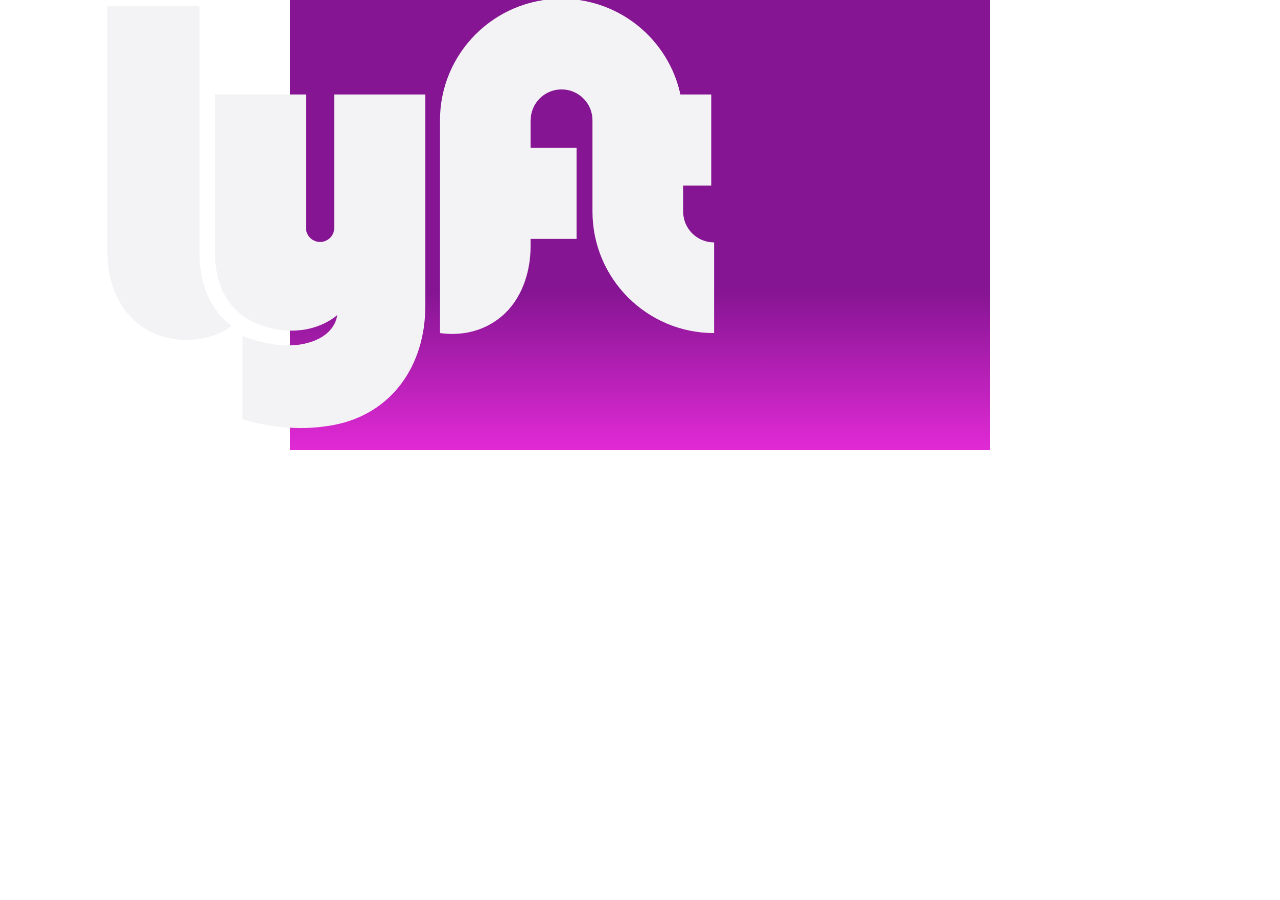
<file: index.html>
<!DOCTYPE html>
<html lang="en">
<head>
	<meta charset="UTF-8">
	<meta name="viewport" content="width=device-width, initial-scale=1.0">
	<meta http-equiv="X-UA-Compatible" content="ie=edge">
	<link rel="stylesheet" href="../vendors/Materialize/css/materialize.min.css">
	<link href="https://fonts.googleapis.com/icon?family=Material+Icons" rel="stylesheet">
	<link href="https://fonts.googleapis.com/css?family=Raleway" rel="stylesheet">
	<link rel="stylesheet" href="css/main.css">
	<title>Lyft</title>
</head>
<body class="grad70">
	<main class="container-flex-column vh100">
		<div class="container-fluid">
			<div class="row">
				<div class="col-xs-12">
					<img src="assets/img/logo-white.png" class="img-responsive logo" alt="logo">
				</div>
			</div>
		</div>
	</main>
	<script src="vendors/jquery/jquery-3.2.1.min.js"></script>
	<script src="js/app.js"></script>
</body>
</html>
</file>
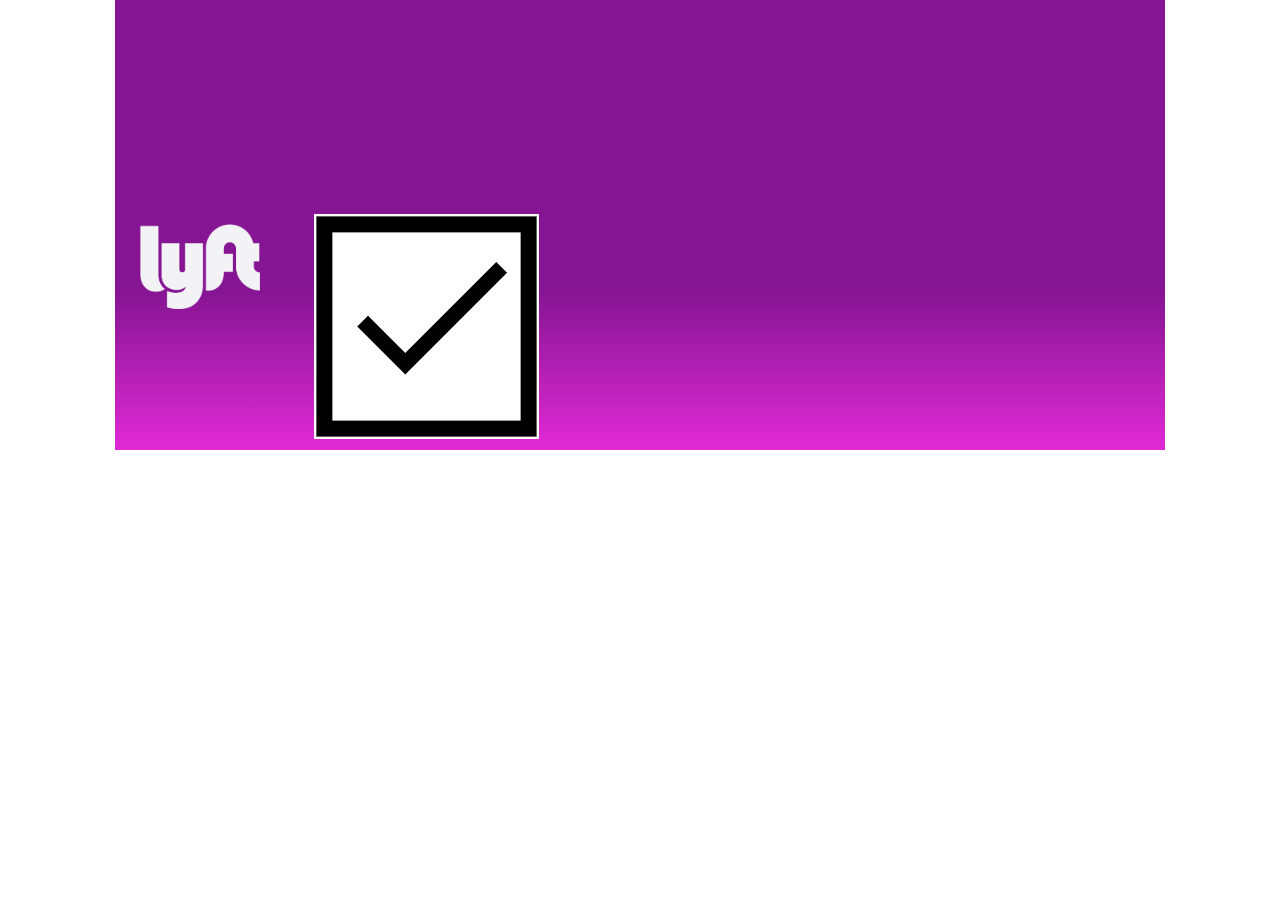
<file: views/check.html>
<!DOCTYPE html>
<html lang="en">
<head>
	<meta charset="UTF-8">
	<meta name="viewport" content="width=device-width, initial-scale=1.0">
	<meta http-equiv="X-UA-Compatible" content="ie=edge">
	<link rel="stylesheet" href="../vendors/Materialize/css/materialize.min.css">
	<link href="https://fonts.googleapis.com/icon?family=Material+Icons" rel="stylesheet">
	<link href="https://fonts.googleapis.com/css?family=Raleway" rel="stylesheet">
	<link rel="stylesheet" href="../css/main.css">
	<title>Aceptad@</title>
</head>
<body class="grad">
	<main class="container-flex-column vh100">
		<div class="container-fluid">
			<div class="row">
				<div class="col-xs-12">
					<img src="../assets/img/logo-white.png" class="check" alt="logo-fin">
					<img src="../assets/img/check.png" class="check-finish" alt="check">
				</div>
			</div>
		</div>
		</div>
	</main>
</body>
</html>
</file>
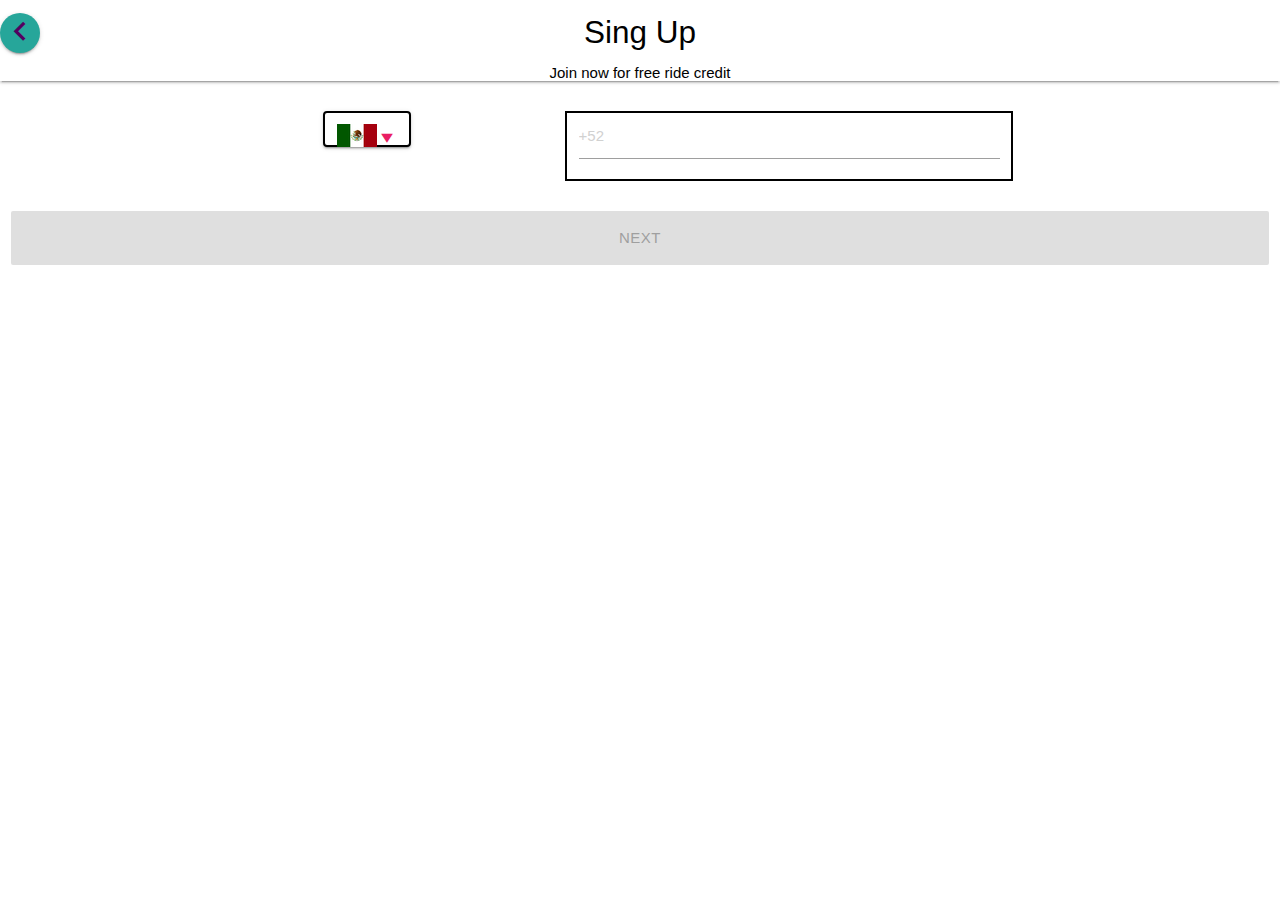
<file: views/singnup.html>
<!DOCTYPE html>
<html>
  <head>
    <meta charset="utf-8">
    <title>Sing Up</title>
    <meta name="viewport" content="width=device-width, initial-scale=1, maximum-scale=1">
    <link rel="stylesheet" href="../vendors/Materialize/css/materialize.min.css">
    <link href="https://fonts.googleapis.com/icon?family=Material+Icons" rel="stylesheet">
    <link rel="stylesheet" href="../css/main.css">
  </head>
  <body>
    <header>
      <nav class="nav-extended white">
        <div class="nav-wrapper">
          <a class="btn-floating waves-effect waves-light color-degradiend" href="../index.html"><i class="material-icons">keyboard_arrow_left</i></a>
          <a href="#!" class="brand-logo center black-text">Sing Up</a>
        </div>
        <div class="nav-content">
          <center><a href="" class="black-text">Join now for free ride credit</a></center>
      </div>
      </nav>
    </header>
   <section>
   <div class="container">
   <div class="row space">
     <form class="col s12">
    <!--Selección de países-->
        <div class="col s4 offset-s1">
          <!--Pais para seleccionar -->
          <a class='btn white border' href='#' data-activates='dropdown1'>
            <img id="mexico" src="../assets/img/mexico.png" alt="México" class="responsive-img"><i class="material-icons pink-text">play_arrow</i>
          </a>
          <!-- Estructura de países al seleccionar -->
          <ul id='dropdown1' class='dropdown-content min-width hide'>
            <li><center><img id="colombia" value="option2" src="../assets/img/colombia.png" alt="Colomba" class="responsive-img"></center></li>
            <li><center><img  value="option3" src="../assets/img/peru.png" alt="Perú" class="responsive-img"></li>
            <li><center><img  value="option4" src="../assets/img/usa.png" alt="Estados Unidos" class="responsive-img"></center></li>
          </ul>
        </div>
        <!--Ingresar número-->
        <div class="col s6 border">
          <input id="input_text" type="text" placeholder="+52">
        </div>
       </div>
     </form>
   </section>
    <footer>
      <div class="row space">
      <div class="col s12">
        <a id="next" class="waves-effect waves-light btn-large col s12 grey lighten-2 disabled">Next</a>
       </div>
    </footer>

    <script src="https://ajax.googleapis.com/ajax/libs/jquery/3.2.1/jquery.min.js"></script>
    <script type="text/javascript" src="../vendors/Materialize/js/materialize.min.js"></script>
    <script src="../js/singnup.js"></script>
  </body>
</html>
</file>
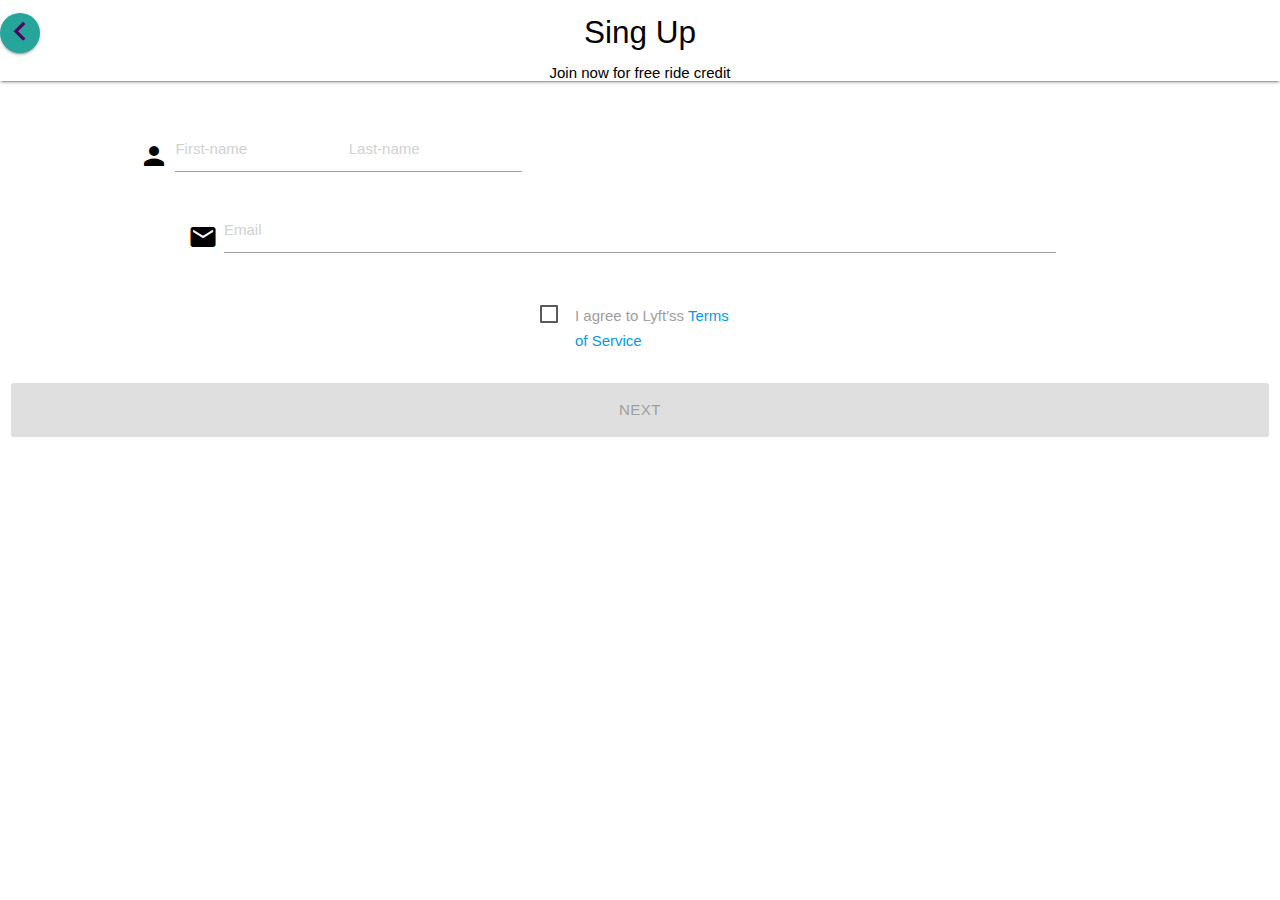
<file: views/singnup2.html>
<!DOCTYPE html>
<html>
<head>
  <meta charset="utf-8">
  <title>Sing up2</title>
  <meta name="viewport" content="width=device-width, initial-scale=1, maximum-scale=1">
  <link rel="stylesheet" href="../vendors/Materialize/css/materialize.min.css">
  <link href="https://fonts.googleapis.com/icon?family=Material+Icons" rel="stylesheet">
  <link rel="stylesheet" href="../css/main.css">
</head>
<body>
  <header>
    <nav class="nav-extended white">
      <div class="nav-wrapper">
        <a class="btn-floating waves-effect waves-light color-degradiend" href="verificacion.html"><i class="material-icons">keyboard_arrow_left</i></a>
        <a href="#!" class="brand-logo center black-text">Sing Up</a>
      </div>
      <div class="nav-content">
        <center><a href="" class="black-text">Join now for free ride credit</a></center>
      </div>
    </nav>
  </header>

  <section>
  <!--Nombre y Apellido-->
    <div class="row space">
      <form class="col s12">
        <div class="col offset-s1">
          <div class="input-field col s1">
            <i class="material-icons prefix  icon-user">person</i>
          </div>

          <div class="input-field col s10">
            <input id="First-name" placeholder="First-name" type="text" class="validate col s6">
            <input id="Last-name" placeholder="Last-name" type="tel" class="validate col s6">
          </div>
       </div>
      </form>
      <!--E mail-->
      <form class="col s12">
        <div class="col offset-s1 s10">
          <div class="input-field col s1">
            <i class="material-icons prefix icon-user">email</i>
          </div>

          <div class="input-field col s10">
            <input id="Email" placeholder="Email" type="text" class="validate col s12">
          </div>
         </div>
      </form>
    </div>
    <div class="col offset-s1">
      <form action="#" id="check">
        <center><p>
          <input type="checkbox" id="test5"/>
          <label for="test5">I agree to Lyft'ss <a href="#">Terms of Service</a></label>
        </p></center>
      </form>
    </div>
    <footer>
      <div class="row space">
      <div class="col s12">
        <a id="next3" class="waves-effect waves-light btn-large col s12 grey lighten-2 disabled">next</a>
      </div>
    </footer>

  </section>
  <script src="https://ajax.googleapis.com/ajax/libs/jquery/3.2.1/jquery.min.js"></script>
  <script type="text/javascript" src="../vendors/Materialize/js/materialize.min.js"></script>
  <script type="text/javascript" src="../js/singnup2.js"></script>
</body>
</html>
</file>
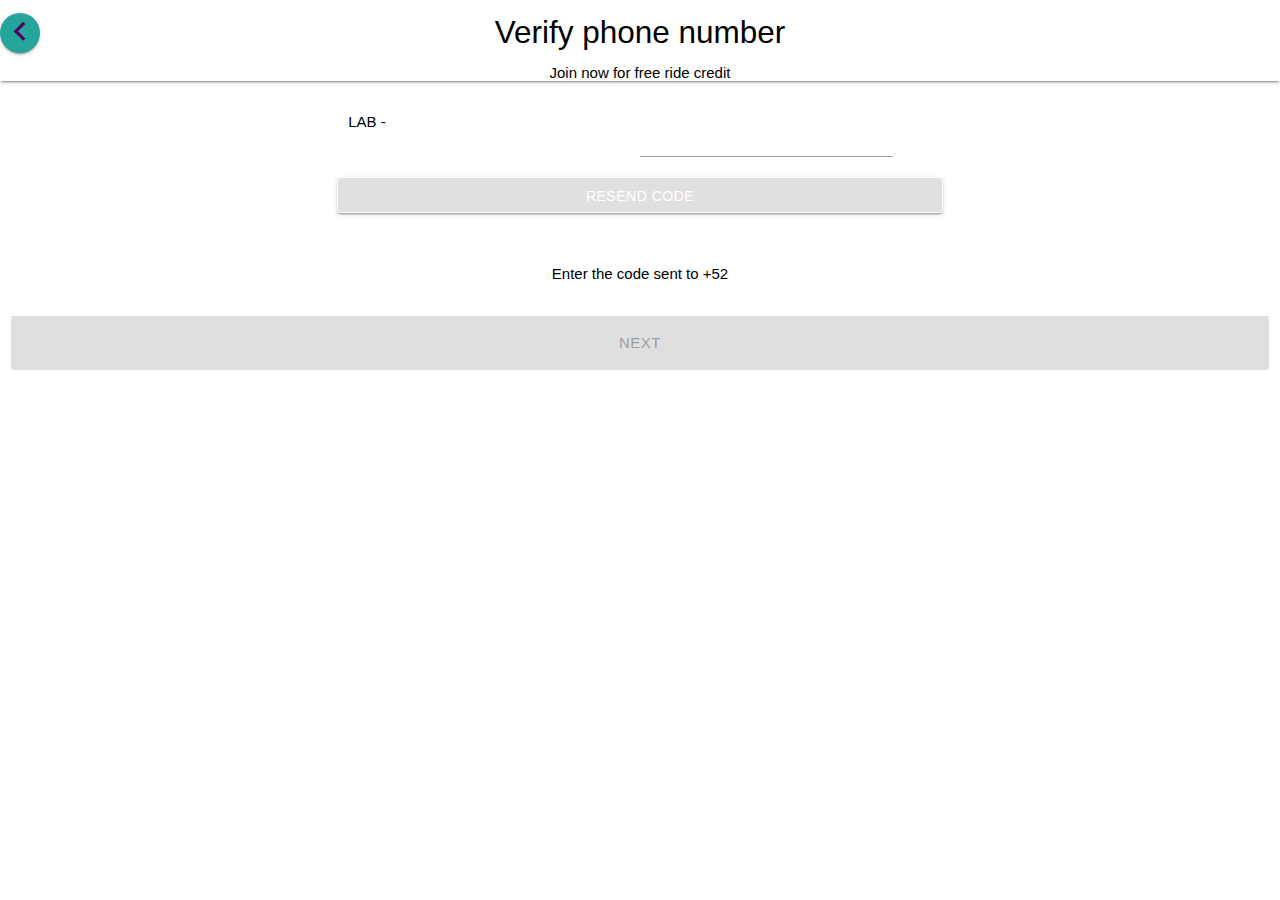
<file: views/verificacion.html>
<!DOCTYPE html>
<html>
  <head>
    <meta charset="utf-8">
    <title>Verificación</title>
    <meta name="viewport" content="width=device-width, initial-scale=1, maximum-scale=1">
    <link rel="stylesheet" href="../vendors/Materialize/css/materialize.min.css">
    <link href="https://fonts.googleapis.com/icon?family=Material+Icons" rel="stylesheet">
    <link rel="stylesheet" href="../css/main.css">
  </head>
  <body>
    <header>
      <nav class="nav-extended white">
        <div class="nav-wrapper">
          <a class="btn-floating waves-effect waves-light color-degradiend" href="singnup.html"><i class="material-icons">keyboard_arrow_left</i></a>
          <a href="#!" class="brand-logo center black-text">Verify phone number</a>
        </div>
        <div class="nav-content">
          <center><a href="" class="black-text">Join now for free ride credit</a></center>
        </div>
      </nav>
    </header>
    <section>
      <div class="row space">
        <form class="col s12">
          <div class="row">
            <div class="col s6 offset-s3">
              <span class="col s6"><strong>LAB -</strong></span>
              <input placeholder="" id="code" type="text" class="validate col s5">
              <a id="next" class="waves-effect waves-light btn btn-small col s12 grey lighten-2">Resend Code</a>
            </div>
          </div>
        </form>
      </div>
       <center><p class="space col offset-s1">Enter the code sent to +52</p></center>
    </section>
    <footer>
      <div class="row space">
      <div class="col s12">
        <a id="next2" class="waves-effect waves-light btn-large col s12 grey lighten-2 disabled">next</a>
      </div>
      </div>
    </footer>

    <script src="https://ajax.googleapis.com/ajax/libs/jquery/3.2.1/jquery.min.js"></script>
    <script type="text/javascript" src="../vendors/Materialize/js/materialize.min.js"></script>
    <script type="text/javascript" src="../js/verificacion.js"></script>
  </body>
</html>
</file>
<file: css/main.css>
/*Estilos*/
body {
	font-family: 'Raleway', sans-serif !important;
	color: rgb(0, 0, 0);
}

vh100 {
	height: 100%;
}

.grad70 {
  background: linear-gradient(rgb(134, 21, 147) 65%, rgb(225, 42, 213));	
  background-position: center center;
  background-repeat: no-repeat;
  background-size: 700px;
}

.container-flex-column {
  display: flex;
  flex-direction: column;
  justify-content:center;
  padding: 2em;
  height: 50vh;
}

.logo {
  width: 50%;
  margin-left: 75px;
}

.logo-little {
  width: 30%;
  margin-left: 130px;
  margin-top: 10px;
}

.logo-big {
  width: 55%;
  margin-left: 75px;
  margin-top: 50px;
}

.btn-success {
  color: #fff;
  background-color: rgba(199, 159, 240, 0.515);
  border-color: #000000;
}

.btn {
  margin-left: 45px;
  display: inline-block;
  padding: 6px 12px;
  font-size: 14px;
  text-align: center;
  border: 1px solid;
  border-radius: 4px;
  text-decoration: none;
}

.fondo-register {
  background-image: url('../assets/img/portada.gif');
  background-position: center center;
  background-repeat: no-repeat;
  background-size: cover;
}



.img-white-small {
  width: 25%;
}

.width-100 {
  width: 100%;
}

.margin {
  margin: 80px 0;
}


/*Estilos para inicio*/

nav i.material-icons {
  display: block;
  font-size: 38px;
  height: 56px;
  line-height: 38px;
  color: #530060;
}

.banderas {
  width: 30%;
}

.min-width {
  min-width: 0px;
}

.dropdown-content li {
  min-height: 30px;
  margin-top: 5px;
}

.btn i {
transform: rotate(90deg);
}

.space {
  margin: 30px 0;
}

.border {
  border: 2px solid black;
}

.car {
  width: 80%;
}

.btn-next {
  background: linear-gradient(to bottom right, #fa3c02, rgb(235, 131, 13));
  text-transform: capitalize;
}
/*Estilos singnup2*/

.icon-user {
  margin-top: 15px;
  right: -20px;
}

#check p:last-child {
  margin-bottom: 0;
  width: 200px;
}

/*Estilos de aceptación*/
.check {
  width: 120px;
  margin-left: 110px;
  margin-top: 110px;
}
.check-finish {
  margin-left: 50px;	
  margin-bottom: -130px;
}

.grad {
  background: linear-gradient(rgb(134, 21, 147) 65%, rgb(225, 42, 213));	
  background-position: center center;
  background-repeat: no-repeat;
  background-size: 1050px;
  
}
</file>
